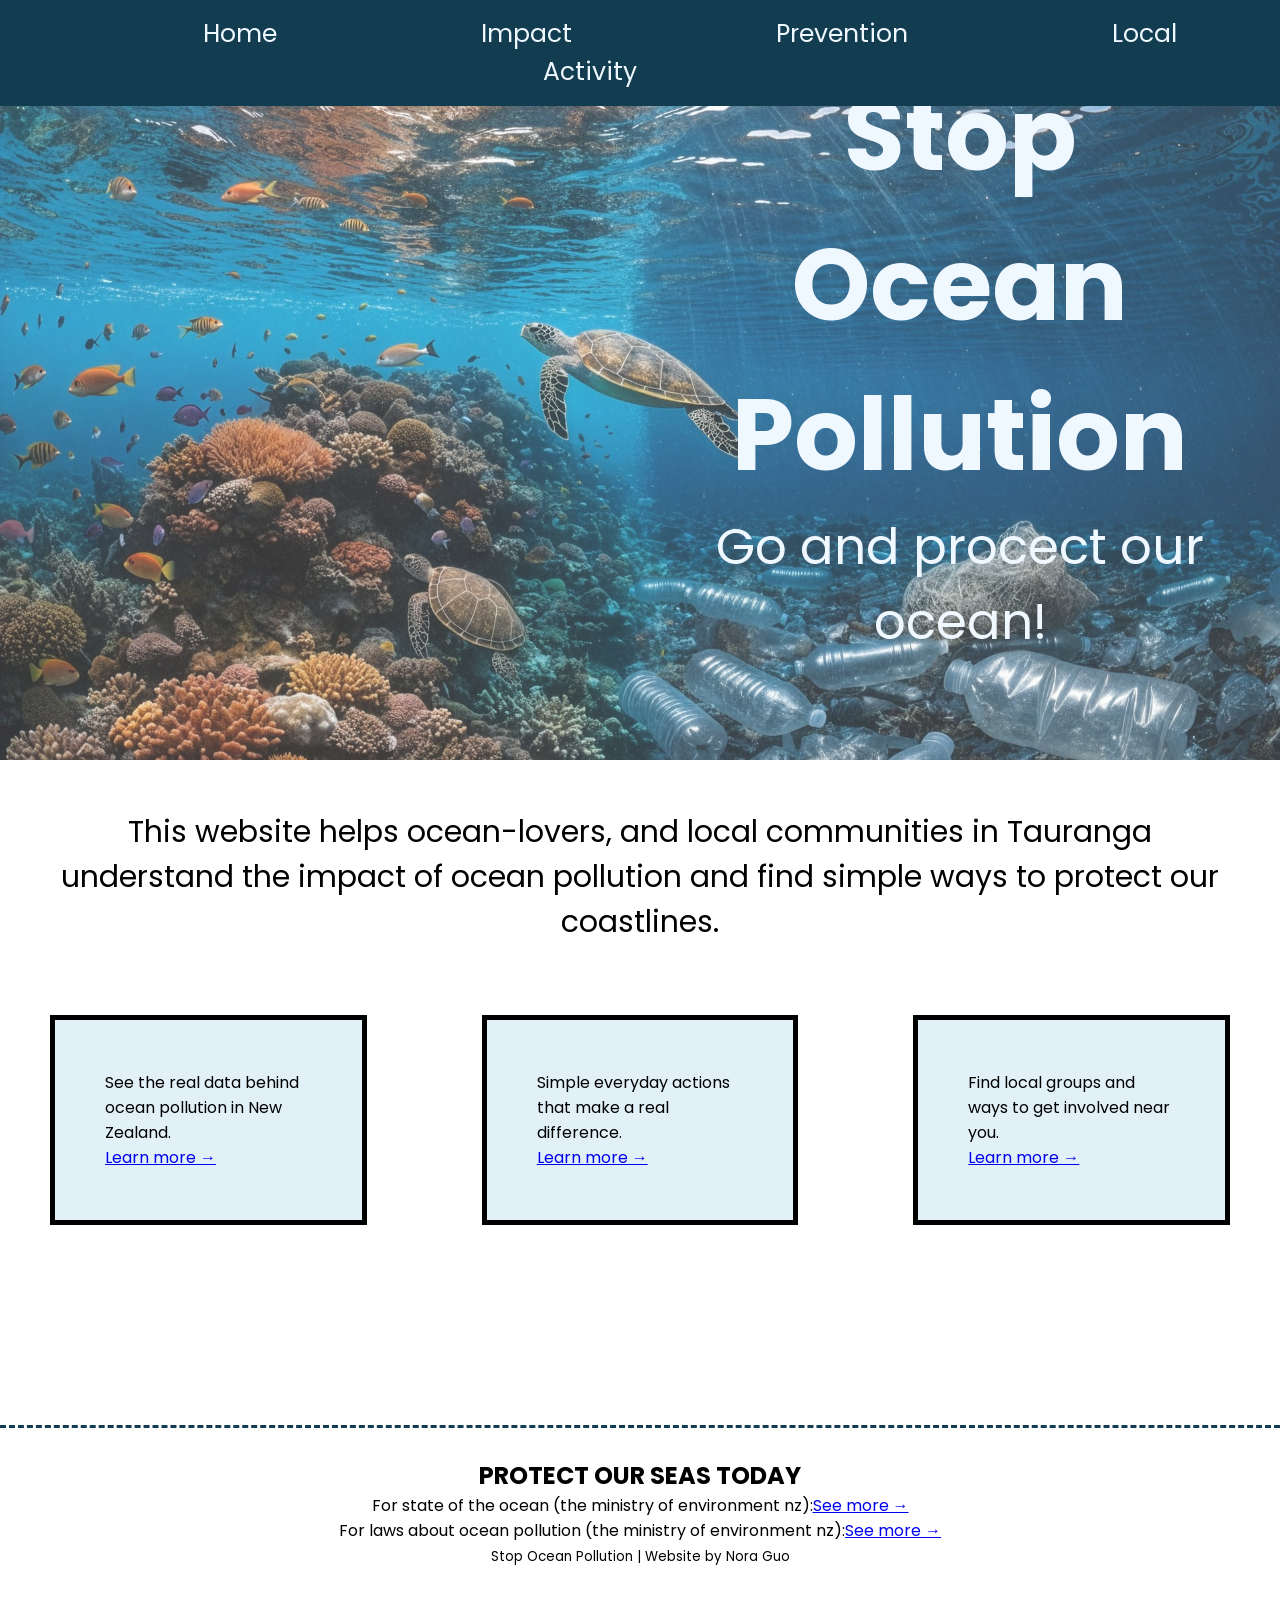
<file: index.html>
<!DOCTYPE html>
<html lang="en">
<head>
    <meta charset="UTF-8">
    <meta name="viewport" content="width=device-width, initial-scale=1.0">
    <link rel="preconnect" href="https://fonts.googleapis.com">
    <link rel="preconnect" href="https://fonts.gstatic.com" crossorigin>
    <link href="https://fonts.googleapis.com/css2?family=Poppins:wght@400;600;700&display=swap" rel="stylesheet">
    <link rel="stylesheet" href="style.css">
    <title>Stop Ocean Pollution</title>
</head>
<body>

    <!-- #Navigation bar.    -->
    <nav>
    <div class="menu"> 
        <a href="index.html">Home</a>
        <a href="impact.html">Impact</a>
        <a href="prevention.html">Prevention</a>
        <a href="local_activity.html">Local Activity</a>
    </div>
    </nav>
    <section class="hero-image">
        <h1 class="right-align">Stop<br>Ocean Pollution</h1>
        <p id="hero-text" class="right-align">Go and procect our ocean!</p>
    </section>

    <!-- #Discribing the purpose of this website. -->
    <div class="home_purpose"> 
    <p>This website helps ocean-lovers, and local communities in Tauranga <br>
        understand the impact of ocean pollution and find simple ways to protect our coastlines.</p>
    </div>

    <!-- #Three box contain info and link to other pages. -->
    <div class="container">
      <div class="home_short_info">
          <p>See the real data behind ocean pollution in New Zealand.</p>
          <a href="impact.html">Learn more →</a>
      </div>
      <div class="home_short_info">
          <p>Simple everyday actions that make a real difference.</p>
          <a href="prevention.html">Learn more →</a>
      </div>
      <div class="home_short_info">
          <p>Find local groups and ways to get involved near you.</p>
          <a href="local_activity.html">Learn more →</a>
      </div>
    </div>
    <!-- Footer with ministry of environment nz and my name-->
    <footer>
        <h2>
            PROTECT OUR SEAS TODAY
        </h2>
        <p>
            For state of the ocean (the ministry of environment nz):<a href="https://environment.govt.nz/">See more →</a><br>
            For laws about ocean pollution (the ministry of environment nz):<a href="https://environment.govt.nz/acts-and-regulations/regulations/marine-pollution-regulations/">See more →</a>
        </p>
        <p><small>Stop Ocean Pollution |
            Website by Nora Guo</small></p>
    </footer>





</body>
</html>
</file>
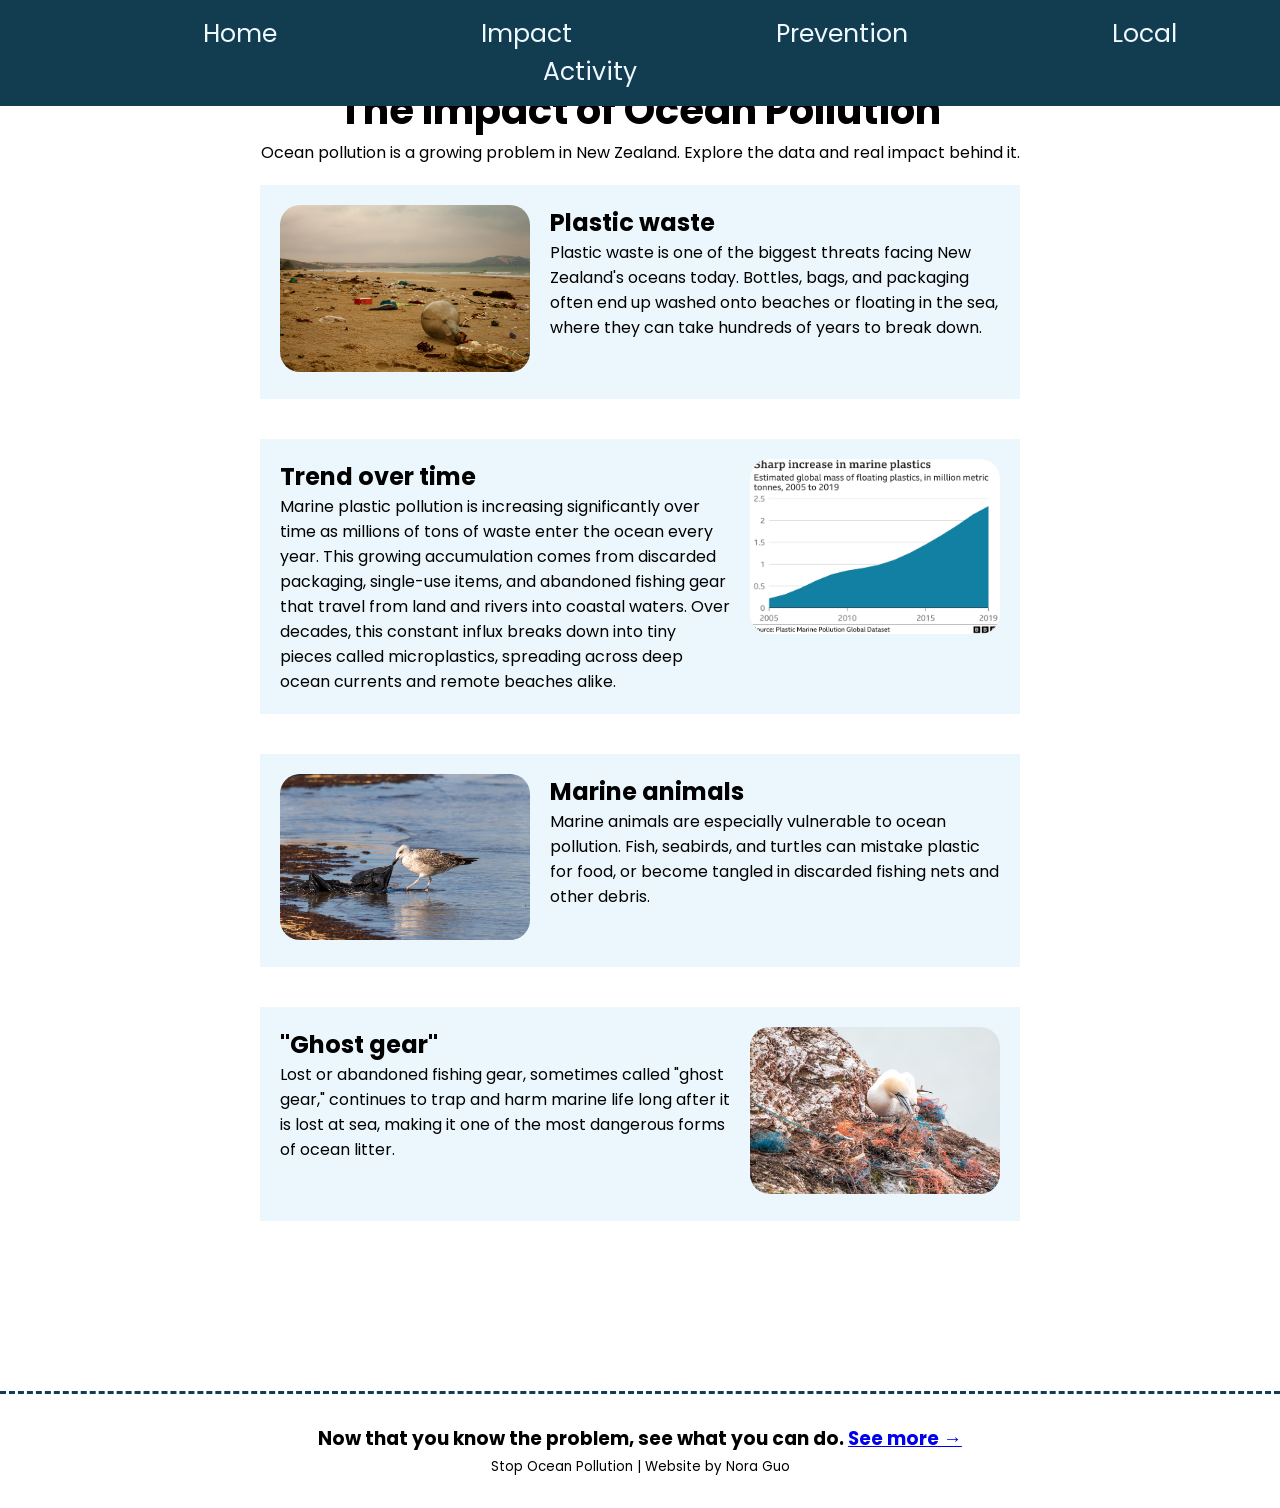
<file: impact.html>
<!DOCTYPE html>
<html lang="en">
<head>
    <meta charset="UTF-8">
    <meta name="viewport" content="width=device-width, initial-scale=1.0">
    <link rel="preconnect" href="https://fonts.googleapis.com">
    <link rel="preconnect" href="https://fonts.gstatic.com" crossorigin>
    <link href="https://fonts.googleapis.com/css2?family=Poppins:wght@400;600;700&display=swap" rel="stylesheet">
    <link rel="stylesheet" href="style.css">
    <title>impact</title>
</head>
<body>
    <!-- #Navigation bar. -->
    <nav>
    <div class="menu"> 
        <a href="index.html">Home</a>
        <a href="impact.html">Impact</a>
        <a href="prevention.html">Prevention</a>
        <a href="local_activity.html">Local Activity</a>
    </div>
    </nav>
    
   <!-- #Simple sentences about what this page covers. -->
    <section class="impact_info">
        <h1>The Impact of Ocean Pollution</h1>
        <p>Ocean pollution is a growing problem in New Zealand. Explore the data and real impact behind it.</p>
    </section>

    <!-- #Four informations about impact of ocean pollution. -->
    <div class="impact_container">
        <div class="activity_row">
            <div class="impact_image">
                <img src="./beach_rubbish.jpg" alt="Picture of rubbish on the beach.">
            </div>
            <div class="info">
                <h2>
                Plastic waste
                </h2> 
            <p>
            Plastic waste is one of the biggest threats facing New Zealand's oceans today. Bottles, bags, and packaging often end up washed onto beaches or floating in the sea, where they can take hundreds of years to break down.
            </p>
            </div>
        </div>
    </div>

     <div class="impact_container">
        <div class="activity_row">
            <div class="info">
                <h2>
                Trend over time
                </h2> 
            <p>
            Marine plastic pollution is increasing significantly over time as millions of tons of waste enter the ocean every year. This growing accumulation comes from discarded packaging, single-use items, and abandoned fishing gear that travel from land and rivers into coastal waters. Over decades, this constant influx breaks down into tiny pieces called microplastics, spreading across deep ocean currents and remote beaches alike.
            </p>
            </div>
            <div class="impact_image">
                <img src="./marine_plastics_trend.webp" alt="The marine plastics trend">
            </div>
        </div>
    </div>

    <div class="impact_container">
        <div class="activity_row">
            <div class="impact_image">
                <img src="./seabirds_carrying_trash.jpg" alt="Image of seabirds carrying trash">
            </div>
            <div class="info">
                <h2>
                Marine animals
                </h2> 
            <p>
            Marine animals are especially vulnerable to ocean pollution. Fish, seabirds, and turtles can mistake plastic for food, or become tangled in discarded fishing nets and other debris.
            </p>
            </div>
        </div>
    </div>


     <div class="last_impact_container">
        <div class="activity_row">
            <div class="info">
                <h2>
                "Ghost gear"
                </h2> 
            <p>
            Lost or abandoned fishing gear, sometimes called "ghost gear," continues to trap and harm marine life long after it is lost at sea, making it one of the most dangerous forms of ocean litter.
            </p>
            </div>
            <div class="impact_image">
                <img src="./bird_rubbish.jpg" alt="Picture of bird sit on the rubbish.">
            </div>
        </div>
    </div>
    <!-- Footer with link to prevention page and my name -->
    <footer>
        <h3>
            Now that you know the problem, see what you can do. <a href="prevention.html">See more →</a>
        </h3>
        <p><small>Stop Ocean Pollution |
            Website by Nora Guo</small></p>
    </footer>
</body>
</html>
</file>
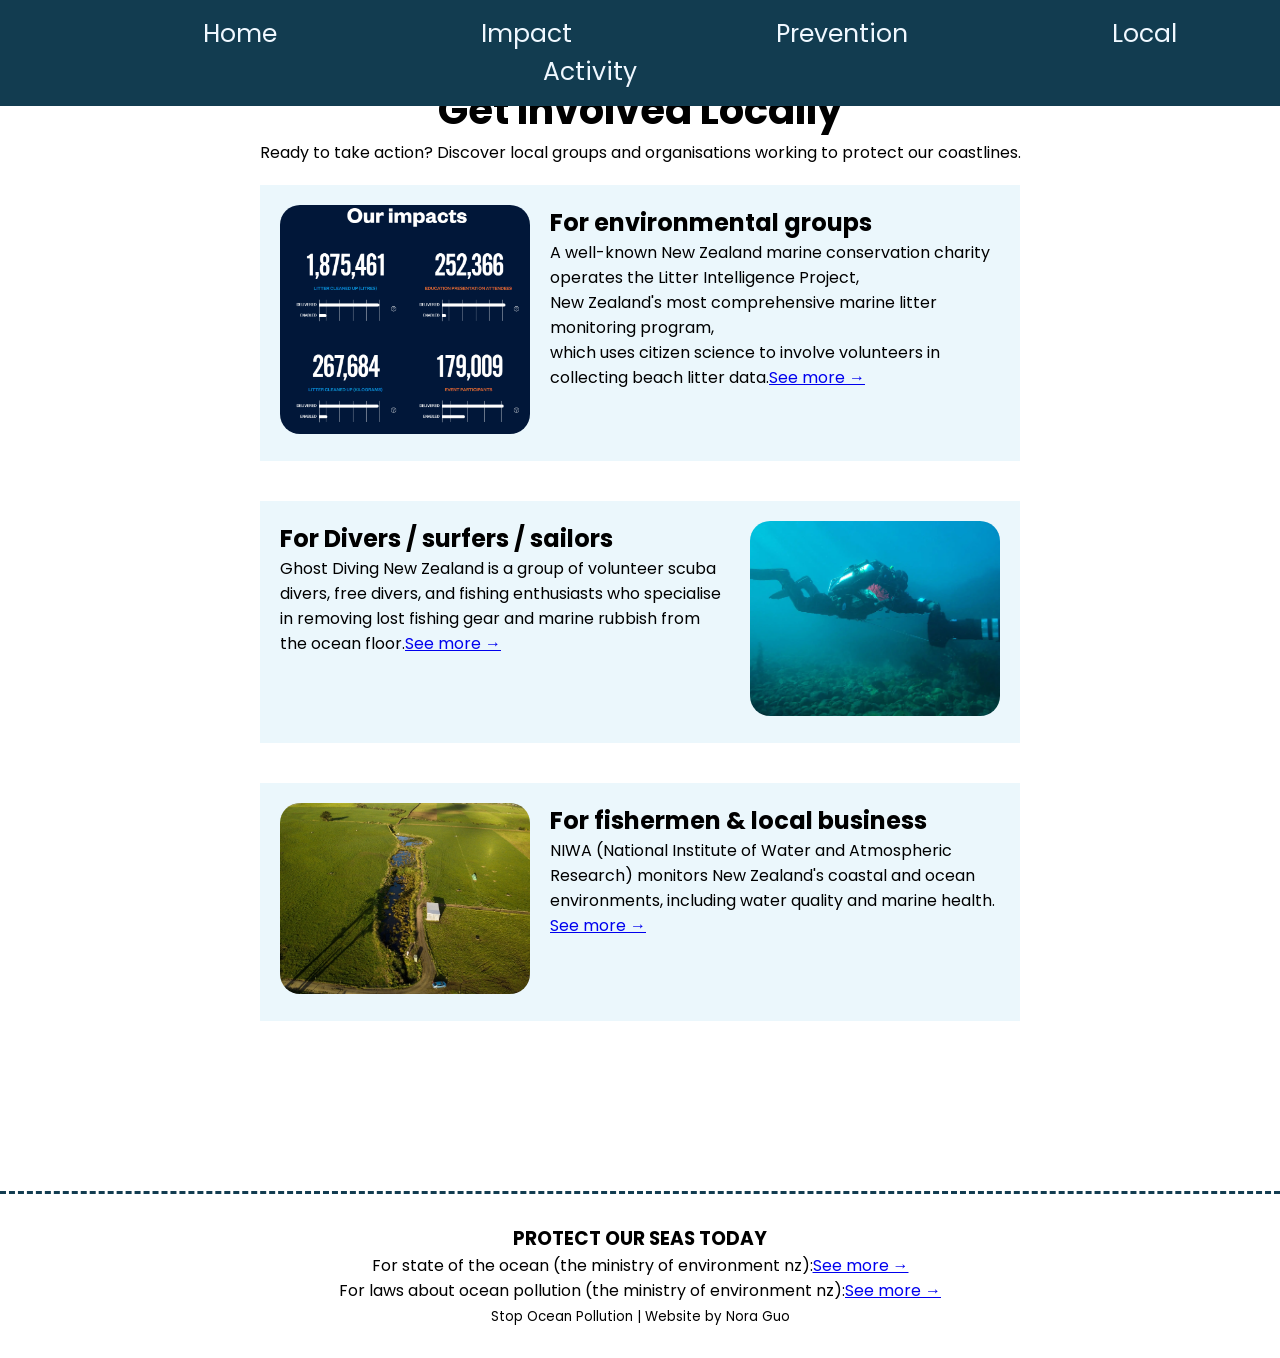
<file: local_activity.html>
<!DOCTYPE html>
<html lang="en">
<head>
    <meta charset="UTF-8">
    <meta name="viewport" content="width=device-width, initial-scale=1.0">
    <link rel="preconnect" href="https://fonts.googleapis.com">
    <link rel="preconnect" href="https://fonts.gstatic.com" crossorigin>
    <link href="https://fonts.googleapis.com/css2?family=Poppins:wght@400;600;700&display=swap" rel="stylesheet">
    <link rel="stylesheet" href="style.css">
    <title>local_activities</title>
</head>
<body>
    <!-- #Navigation bar. -->
    <nav>
    <div class="menu"> 
        <a href="index.html">Home</a>
        <a href="impact.html">Impact</a>
        <a href="prevention.html">Prevention</a>
        <a href="local_activity.html">Local Activity</a>
    </div>
    </nav>
    
    <!-- #Simple sentences about what this page covers. -->
    <section class="local_activity_info">
        <h1>Get Involved Locally</h1>
        <p>Ready to take action? Discover local groups and organisations working to protect our coastlines.</p>
    </section>
    
    <!-- #Three website that offer local activities for different people. -->

    <div class="local_activities_container">
        <div class="activity_row">
            <div class="local_activities_image">
                <img src="./environmental_groups_pic1.png" alt="Picture of big impact by environmental groups">
            </div>
            <div class="info">
                <h2>
                For environmental groups
                </h2> 
            <p>
            A well-known New Zealand marine conservation charity operates the Litter Intelligence Project, <br>New Zealand's most comprehensive marine litter monitoring program, <br>which uses citizen science to involve volunteers in collecting beach litter data.<a href="https://sustainablecoastlines.org/">See more →</a>
            </p>
            </div>
        </div>
    </div>

    <div class="local_activities_container">
        <div class="activity_row">
            <div class="info">
                <h2>
                For Divers / surfers / sailors
                </h2> 
            <p>
            Ghost Diving New Zealand is a group of volunteer scuba divers, free divers, and fishing enthusiasts who specialise in removing lost fishing gear and marine rubbish from the ocean floor.<a href="https://www.ghostdivingnz.org/">See more →</a>
            </p>
            </div>
            <div class="local_activities_image">
                <img src="./ghostdiving_pic.png" alt="Picture of ghostdiving">
            </div>
        </div>
    </div>

     <div class="last_local_activities_container">
        <div class="activity_row">
            <div class="local_activities_image">
                <img src="./environmental_groups_pic3.png" alt="Picture of the program NIWA is doing.">
            </div>
            <div class="info">
                <h2>For fishermen & local business</h2>
                <p>
                NIWA (National Institute of Water and Atmospheric Research) monitors New Zealand's coastal and ocean environments, including water quality and marine health.
            <a href="https://niwa.co.nz/">See more →</a>
                </p>
            </div>
        </div>
    </div>
<!-- Footer with my name and two  ministry of environment nz website-->
    <footer>
        <h3>
            PROTECT OUR SEAS TODAY
        </h3>
        <p>
            For state of the ocean (the ministry of environment nz):<a href="https://environment.govt.nz/">See more →</a><br>
            For laws about ocean pollution (the ministry of environment nz):<a href="https://environment.govt.nz/acts-and-regulations/regulations/marine-pollution-regulations/">See more →</a>
        </p>
        <p><small>Stop Ocean Pollution |
            Website by Nora Guo</small></p>
    </footer>
</body>
</html>
</file>
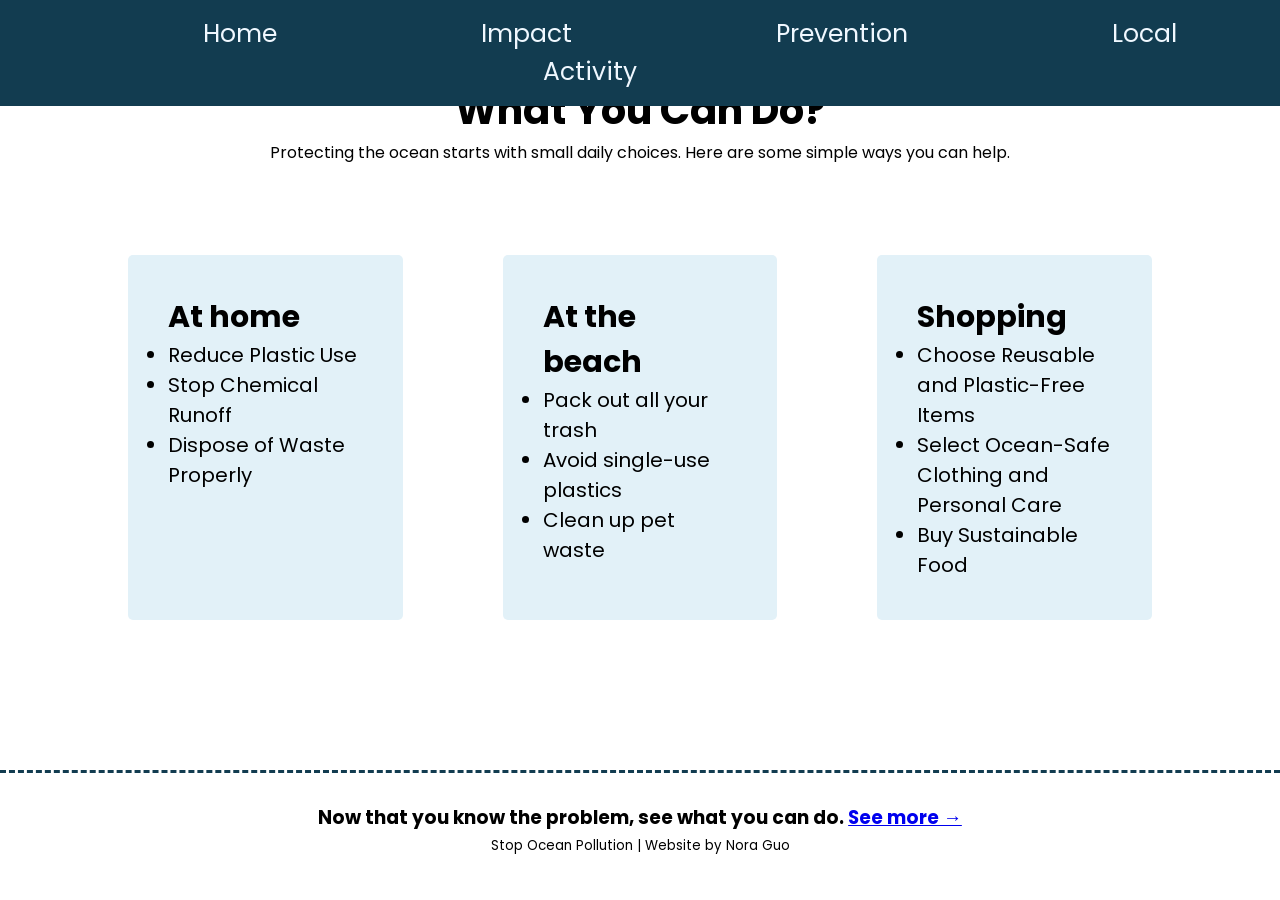
<file: prevention.html>
<!DOCTYPE html>
<html lang="en">
<head>
    <meta charset="UTF-8">
    <meta name="viewport" content="width=device-width, initial-scale=1.0">
    <link rel="preconnect" href="https://fonts.googleapis.com">
    <link rel="preconnect" href="https://fonts.gstatic.com" crossorigin>
    <link href="https://fonts.googleapis.com/css2?family=Poppins:wght@400;600;700&display=swap" rel="stylesheet">
    <link rel="stylesheet" href="style.css">
    <title>prevention</title>
</head>
<body>
    <!-- #Navigation bar. -->
    <nav>
    <div class="menu"> 
        <a href="index.html">Home</a>
        <a href="impact.html">Impact</a>
        <a href="prevention.html">Prevention</a>
        <a href="local_activity.html">Local Activity</a>
    </div>
    </nav>

    <!-- #Simple sentences about what this page covers. -->
    <section class="prevention_info">
        <h1>What You Can Do?</h1>
        <p>Protecting the ocean starts with small daily choices. Here are some simple ways you can help.</p>
    </section>
    
    <!-- #Preventions for different situations. -->
    <section class="three-column">
        <div class="list">
            <h2 class="list_title">At home</h2>
            <ul>
              <li>Reduce Plastic Use</li>
              <li>Stop Chemical Runoff</li>
              <li>Dispose of Waste Properly</li>
            </ul>
        </div>
        <div class="list">
            <h2 class="list_title">At the beach</h2>
            <ul>
                <li>Pack out all your trash</li>
                <li>Avoid single-use plastics</li>
                <li>Clean up pet waste</li>
            </ul>
        </div>
        <div class="list">
            <h2 class="list_title">Shopping</h2>
            <ul>
                <li>Choose Reusable and Plastic-Free Items</li>
                <li>Select Ocean-Safe Clothing and Personal Care</li>
                <li>Buy Sustainable Food</li>
            </ul>
        </div>
     </section>
    <!-- Footer with link to local activity page and my name -->
    <footer>
        <h3>
            Now that you know the problem, see what you can do. <a href="local_activity.html">See more →</a>
        </h3>
        <p><small>Stop Ocean Pollution |
            Website by Nora Guo</small></p>
    </footer>
</body>
</html>
</file>
<file: style.css>
* {
    margin: 0;
    padding: 0;
    box-sizing: border-box;
}
body{
    font-family: 'Poppins', sans-serif;
    padding-top: 60px;
}
.menu{
    background-color: #123C50;
    margin: auto;
    padding:15px 10px 15px 10px;
    position: fixed;  
    top: 0;              
    left: 0;
    width: 100%;
    z-index: 100; 
    text-align: center;
}
.menu a{
    padding: 14px 100px;
    text-decoration: none;
    font-size: 25px;
    color:#f0f8ff;
}

.hero-image{
    background-image: url("./sea\ ​_turtle.jpg") ;
    height:700px;
    background-position:center;
    background-repeat: no-repeat;
    background-size: cover;
    background-attachment: fixed;
    background-color: rgba(255, 255, 255, 0.199); 
    background-blend-mode: lighten; 
}
.right-align {
  text-align: center;
  margin-left: 50%;
  width: 50%;
  color: aliceblue;
  
}
h1{
    font-size: 100px;
    margin: 0;
}
#hero-text{
    font-size: 50px;
}
.home_purpose{
    padding-top: 50px;
    text-align:center;
    font-size: 30px;
}
.container {
  display: flex;      
  gap: 15px;           
  width: 100%;
  padding-top:20px;
  margin-bottom: 150px;
}      
.home_short_info{
    margin: 50px;
    padding: 50px;
    flex: 1;
    border: 5px solid;
    background-color: #E2F1F8;
    color: black;
}
.impact_info, .prevention_info, .local_activity_info{
    text-align: center;
    margin-top: 20px;
}
.impact_info h1, .prevention_info h1, .local_activity_info h1{
    font-size: 40px;
}
footer{
    text-align: center;
    border-top: 3px dashed #123C50;
    padding: 30px 20px;
}
.three-column{
    display: grid;
    grid-template-columns:repeat(3,1fr);
    gap:100px;
    width:80%;
    margin: auto;
    margin-top: 40px;
    margin-bottom: 50px;
}
.list{
    background-color: #E2F1F8;
    border-radius: 5px;
    font-size: 20px;
    padding:40px;
    margin-top: 50px;
    margin-bottom: 100px;
}
.local_activities_container, .impact_container, .last_local_activities_container, .last_impact_container{
    display: flex;
    flex-direction: column;
    gap: 40px;
    max-width: 800px;
    padding: 20px;
    margin: 0 auto;
}
.activity_row{
    display: flex;
    text-align: center;
    background-color:#ebf7fc;
    gap: 20px;
    padding: 20px;
}
.local_activities_image img, .impact_image img{
    width: 250px;
    height: auto;
  border-radius:20px;
}
.info{
  flex: 1;
  text-align: left;
}
.last_local_activities_container, .last_impact_container{
  margin-bottom: 150px;

}
</file>
